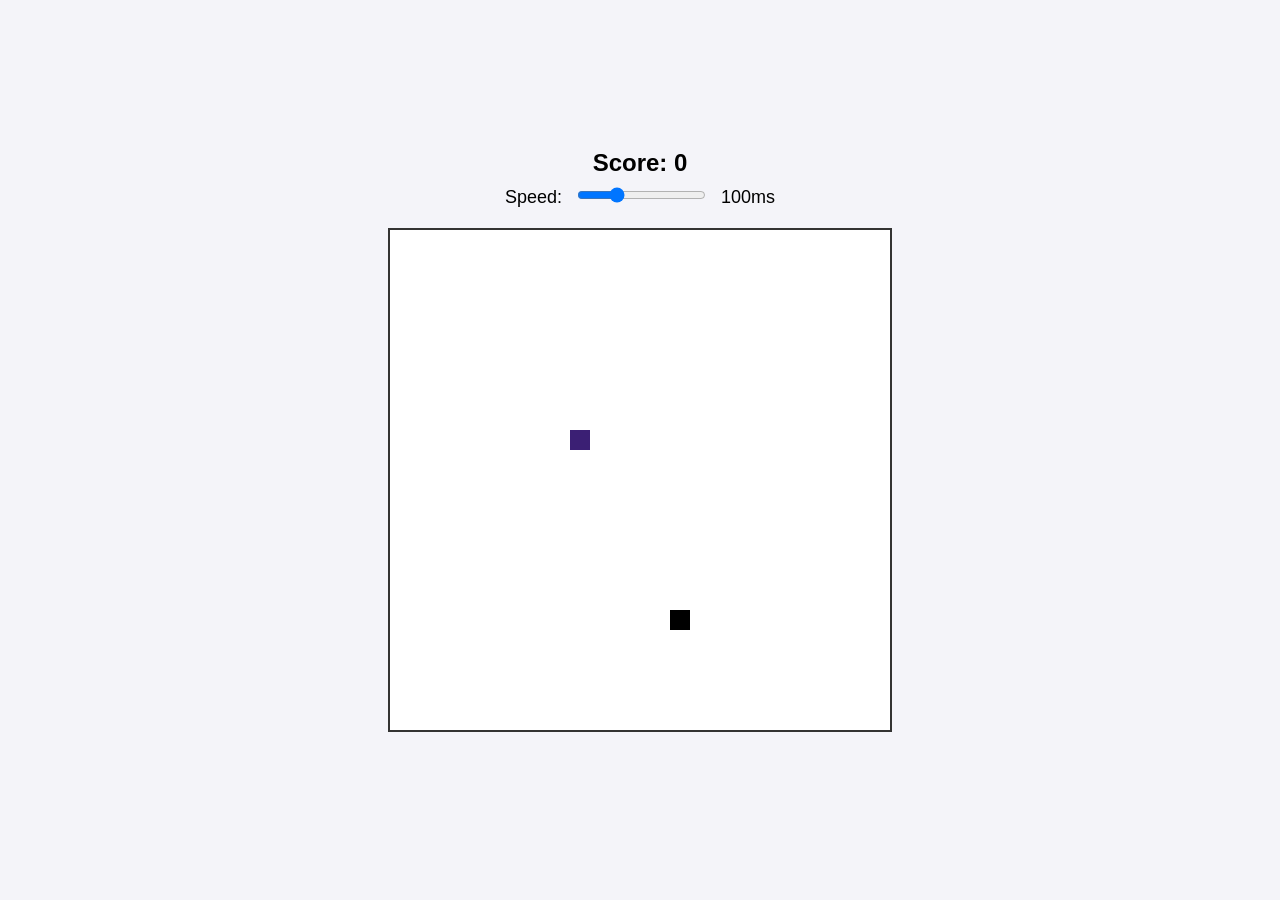
<file: Module_1/Case_Study/index.html>
<!DOCTYPE html>
<html lang="en">
<head>
    <meta charset="UTF-8">
    <meta name="viewport" content="width=device-width, initial-scale=1.0">
    <title>Snake Game</title>
    <link rel="stylesheet" href="style.css">
</head>
<body>
<div class="game-container">
    <div class="controls">
        <div id="scoreDisplay">Score: 0</div>
        <label for="speedSlider">Speed: </label>
        <input type="range" id="speedSlider" min="20" max="300" step="10" value="100">
        <span id="speedValue">100ms</span>
    </div>
    <canvas id="gameCanvas" width="500" height="500"></canvas>
</div>
<script src="main.js"></script>
</body>
</html>
</file>
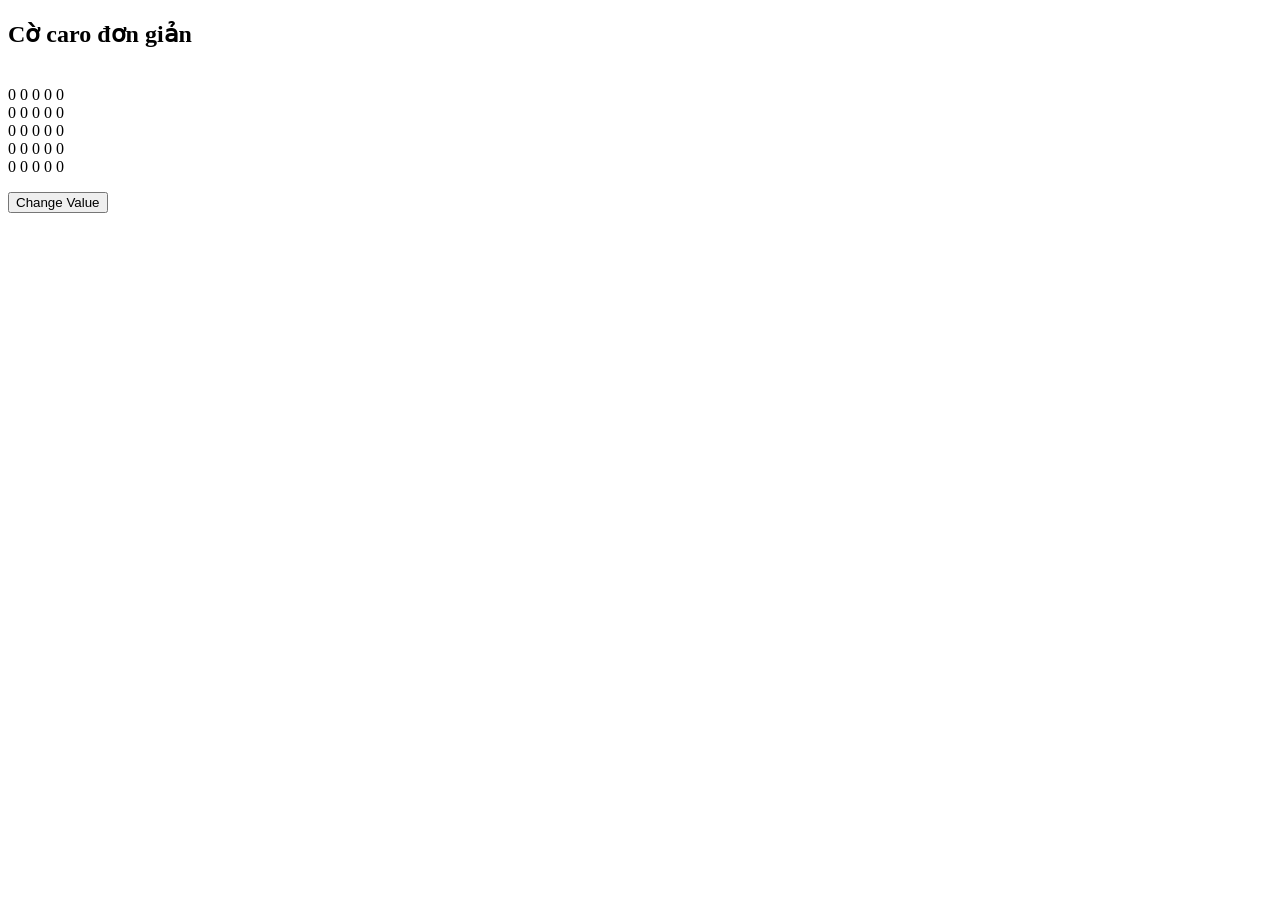
<file: Module_1/Array/Caro_Basic/index.html>
<!DOCTYPE html>
<html lang="en">
<head>
    <meta charset="UTF-8">
    <title>Caro</title>
</head>
<body>
<h2>Cờ caro đơn giản</h2>
<p id="carogame"></p>
<input type="button" value="Change Value" onclick="changeValue()">
</body>
</html>
<script src="main.js"></script>
</file>
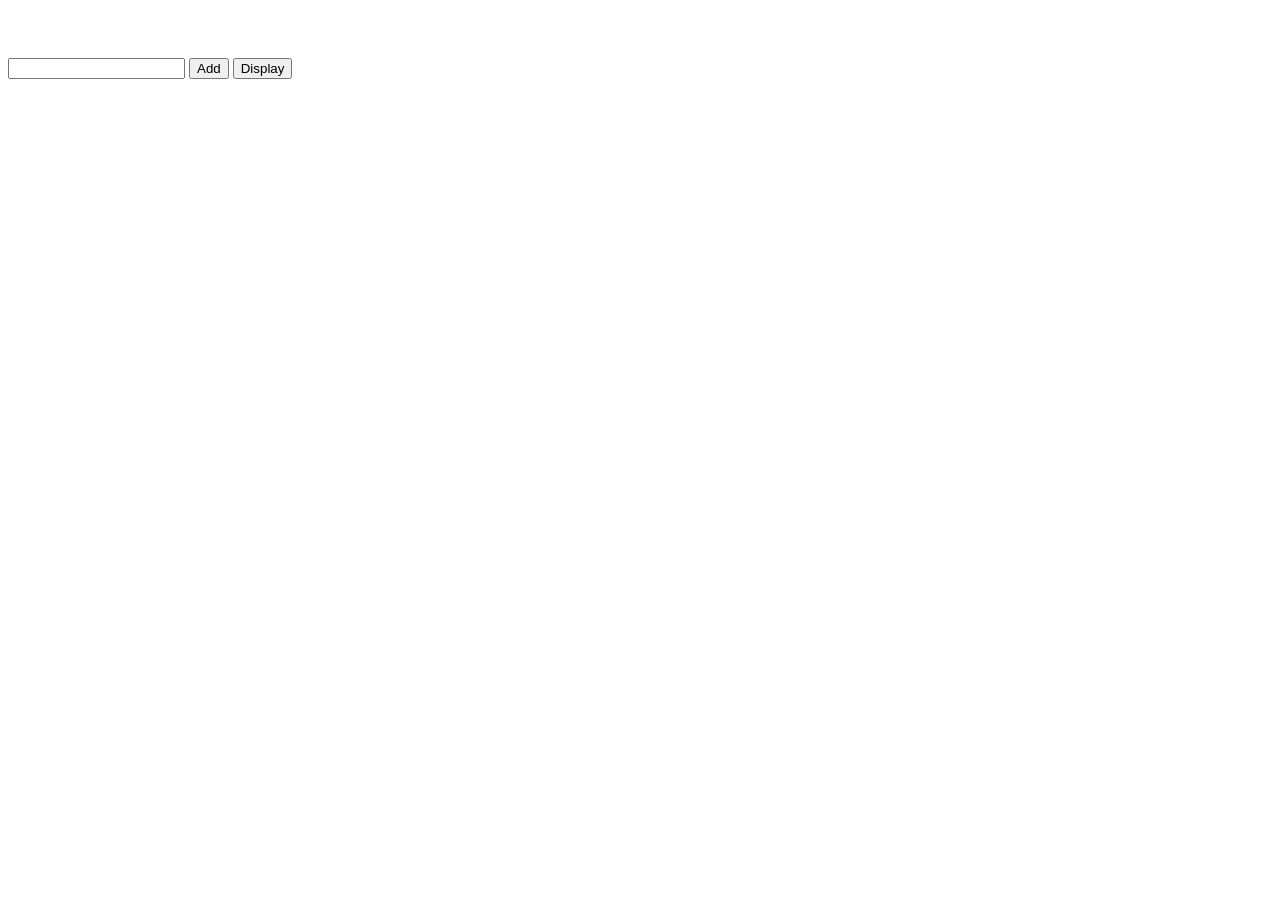
<file: Module_1/Array/Create_and_Manipulate/index.html>
<!DOCTYPE html>
<html lang="en">
<head>
    <meta charset="UTF-8">
    <title>Js Bin</title>
    <style>
        body {
            padding-top: 50px;
        }
    </style>
</head>
<body>
<input type="text" id="textvalue"/>
<input type="button" id="btnAdd" value="Add" onclick="addarray();"/>
<input type="button" id="btnDisplay" value="Display" onclick="displayarray();"/>
<div id="result"></div>
<script src="main.js"></script>
</body>
</html>
</file>
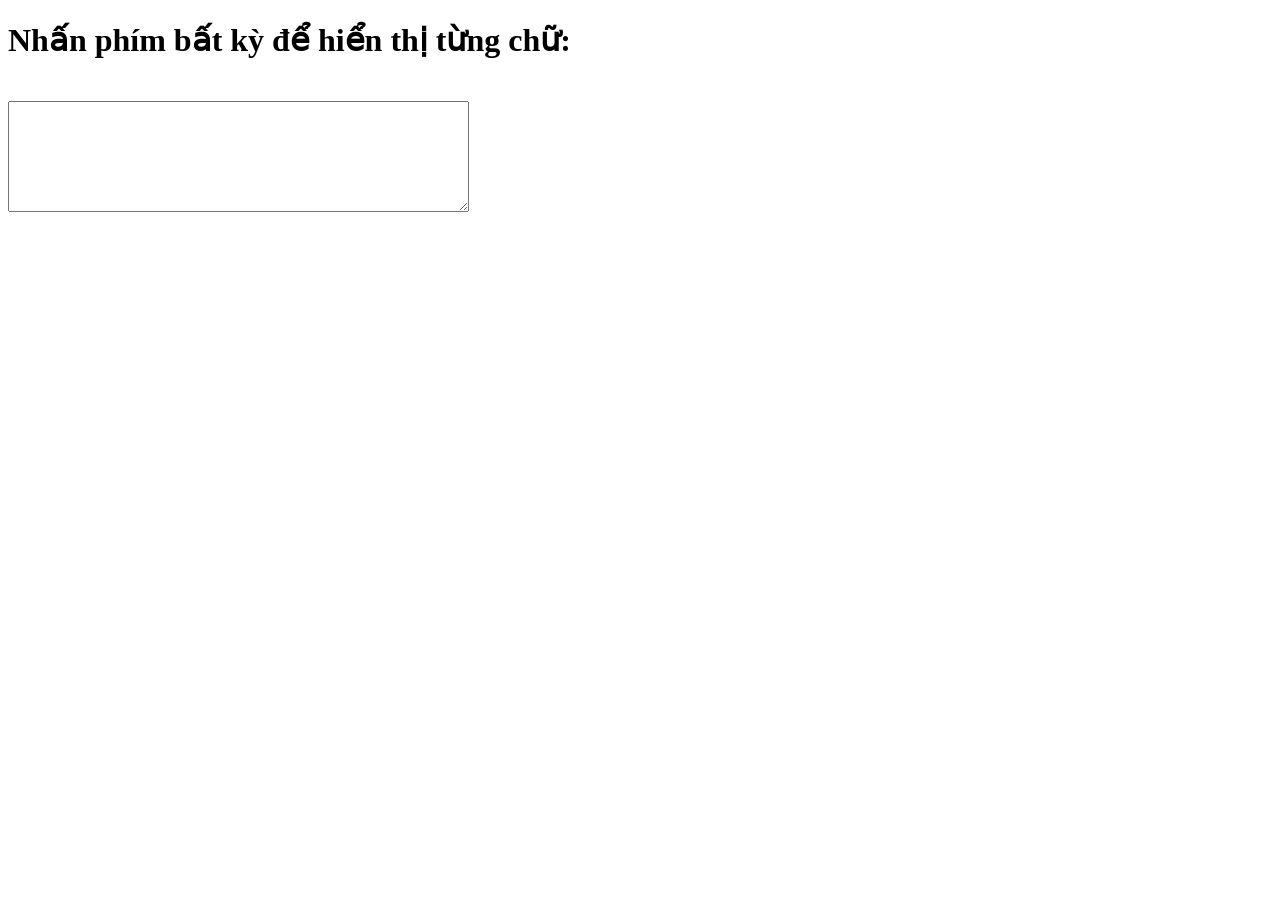
<file: Module_1/Array/Faking_Textarea/index.html>
<!DOCTYPE html>
<html lang="vi">
<head>
    <meta charset="UTF-8">
    <meta name="viewport" content="width=device-width, initial-scale=1.0">
    <title>Sự kiện bàn phím với textarea</title>
    <script src="main.js"></script>
</head>
<body>
<h1>Nhấn phím bất kỳ để hiển thị từng chữ:</h1>
<textarea id="output" rows="5" cols="40" readonly style="font-size: 18px; margin-top: 20px;"></textarea>
</body>
</html>
</file>
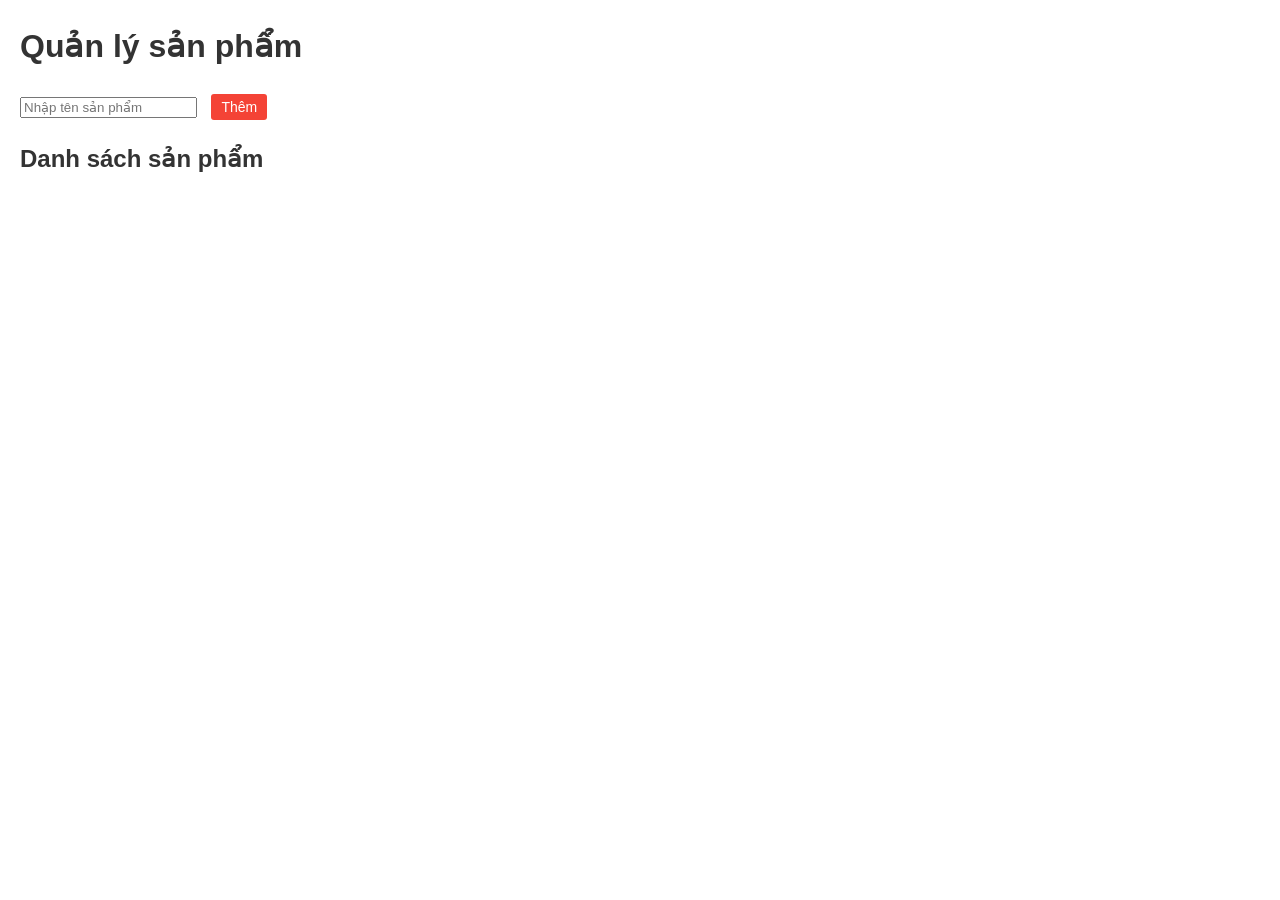
<file: Module_1/Function/Product_Management/index.html>
<!DOCTYPE html>
<html lang="vi">
<head>
    <meta charset="UTF-8">
    <meta name="viewport" content="width=device-width, initial-scale=1.0">
    <title>Quản lý sản phẩm</title>
    <link rel="stylesheet" href="style.css">
</head>
<body>
<h1>Quản lý sản phẩm</h1>
<form>
    <input type="text" id="Newproduct" placeholder="Nhập tên sản phẩm">
    <button type="button" onclick="Addproduct()">Thêm</button>
</form>
<h2>Danh sách sản phẩm</h2>
<ul id="Kq"></ul>
<script src="main.js"></script>
</body>
</html>
</file>
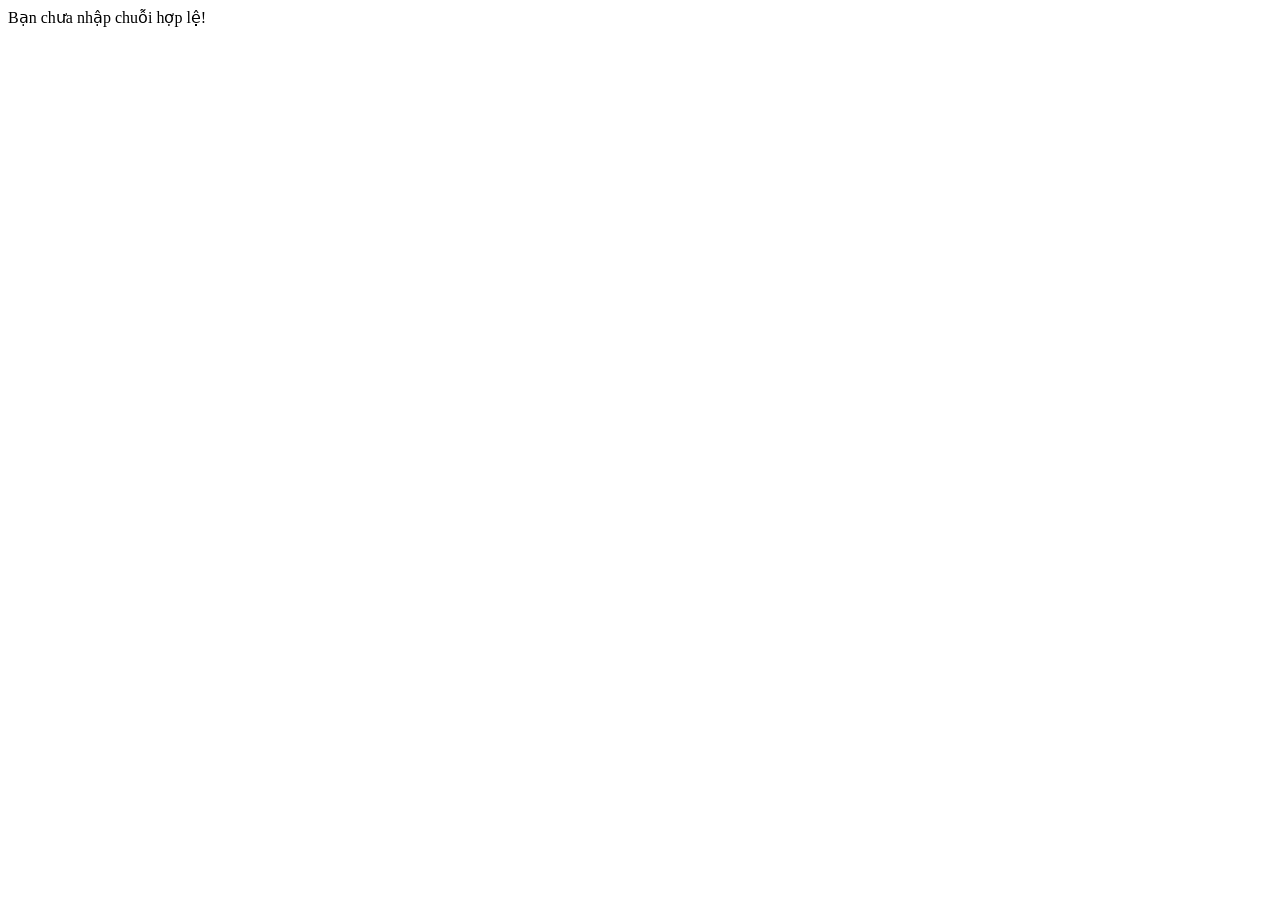
<file: Module_1/Function/Symmetry/index.html>
<!DOCTYPE html>
<html lang="en">
<head>
    <meta charset="UTF-8">
    <meta name="viewport" content="width=device-width, initial-scale=1.0">
    <title>Kiểm tra từ đối xứng</title>
</head>
<body>
<script src="main.js"></script>
</body>
</html>
</file>
<file: Module_1/Case_Study/style.css>
body {
    font-family: Arial, sans-serif;
    background-color: #f4f4f9;
    margin: 0;
    padding: 0;
    display: flex;
    justify-content: center;
    align-items: center;
    height: 100vh;
}

.game-container {
    text-align: center;
}

canvas {
    background-color: #dcdcdc;
    border: 2px solid #333;
    display: block;
    margin: 20px auto;
}

.controls {
    margin-bottom: 10px;
    font-size: 18px;
}

#scoreDisplay {
    font-size: 24px;
    font-weight: bold;
    margin-bottom: 10px;
}

#speedSlider {
    margin: 0 10px;
}
</file>
<file: Module_1/Function/Product_Management/style.css>
body {
    font-family: Arial, sans-serif;
    line-height: 1.6;
    margin: 20px;
}

h1, h2 {
    color: #333;
}

ul {
    list-style-type: none;
    padding: 0;
}

li {
    margin-bottom: 10px;
    display: flex;
    align-items: center;
    background-color: #f9f9f9;
    padding: 5px;
    border: 1px solid #ddd;
    border-radius: 5px;
}

.product-name {
    flex: 1;
    font-size: 16px;
}

button {
    margin-left: 10px;
    padding: 5px 10px;
    font-size: 14px;
    cursor: pointer;
    border: none;
    border-radius: 3px;
}

button:hover {
    background-color: #e0e0e0;
}

button:first-child {
    background-color: #4CAF50;
    color: white;
}

button:last-child {
    background-color: #f44336;
    color: white;
}
</file>
